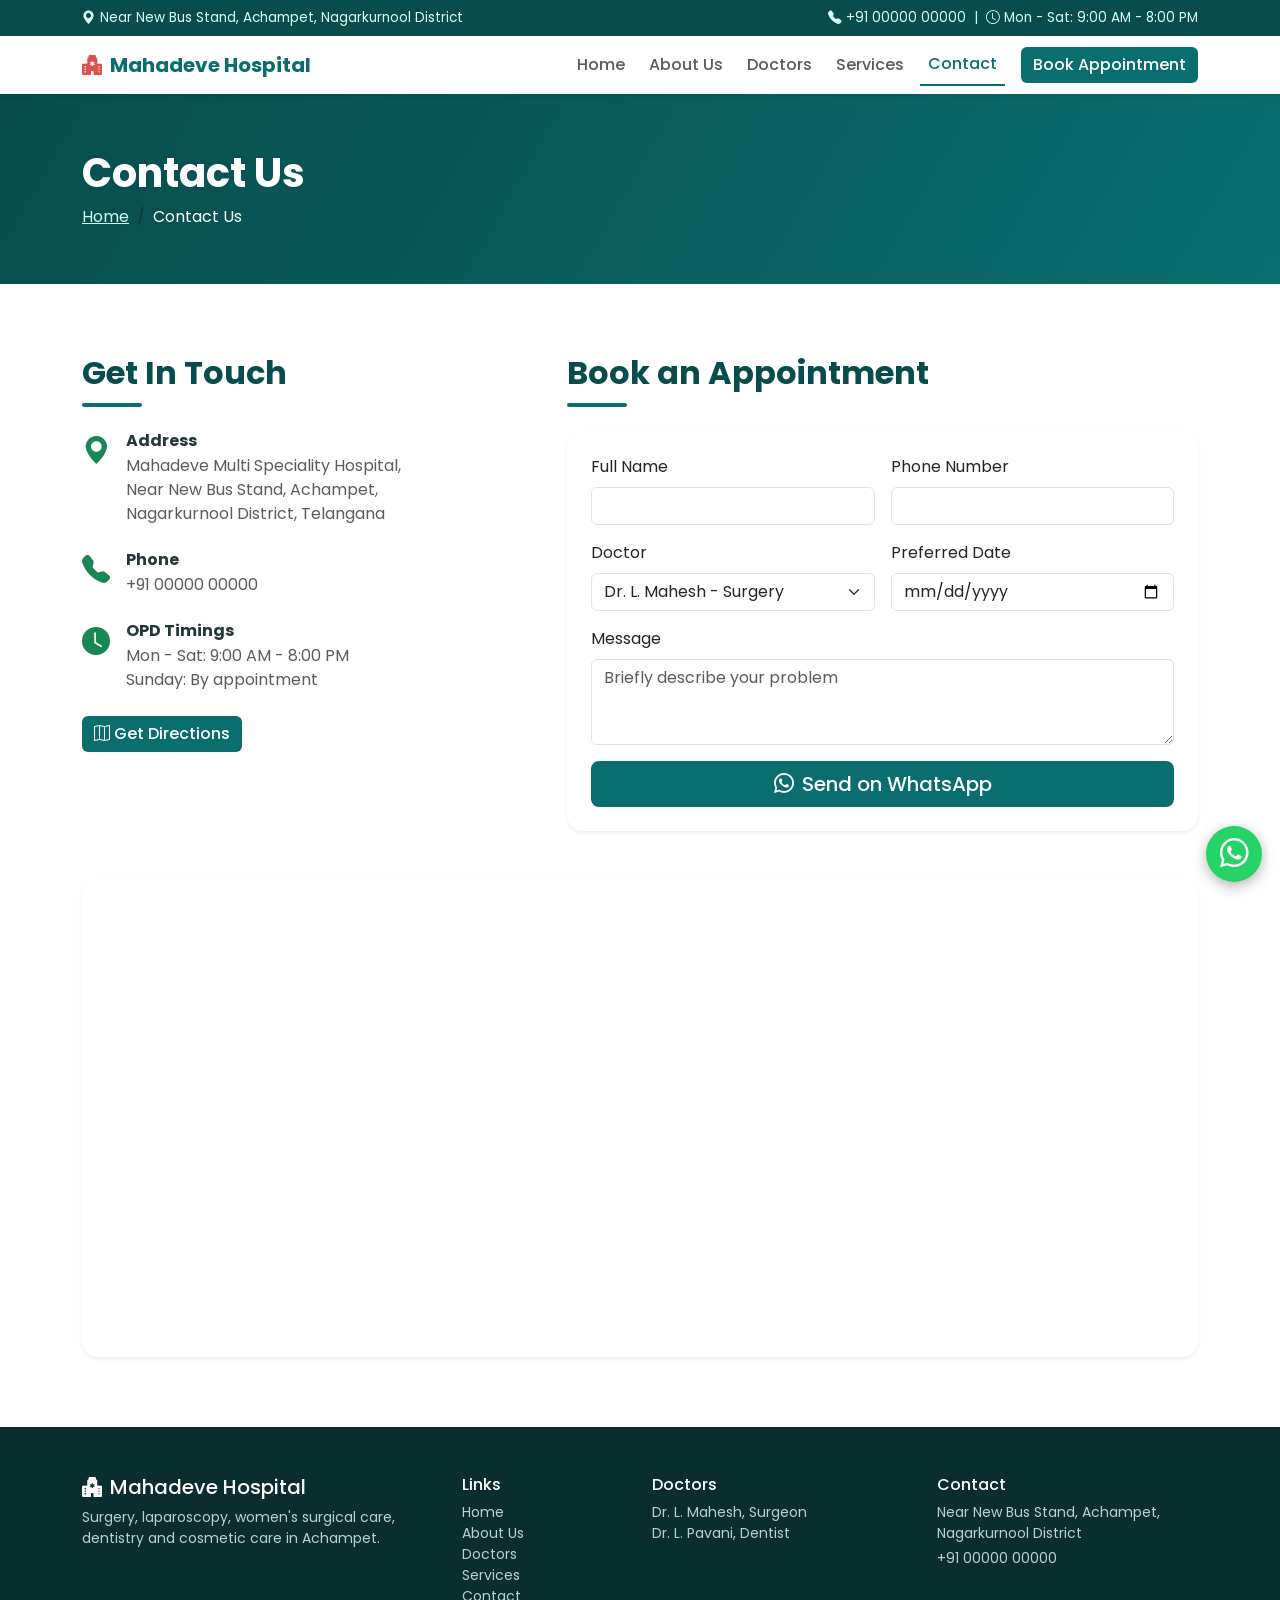
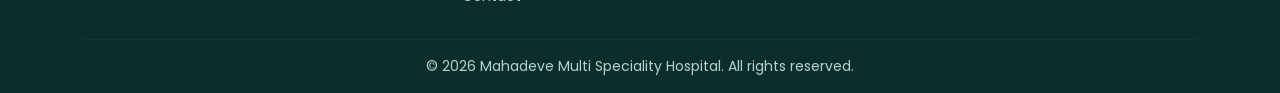
<file: contact.html>
<!DOCTYPE html>
<html lang="en"><head><meta charset="utf-8"><meta name="viewport" content="width=device-width, initial-scale=1">
<title>Contact Us | Mahadeve Multi Speciality Hospital, Achampet</title>
<meta name="description" content="Contact Mahadeve Multi Speciality Hospital, Near New Bus Stand, Achampet, Nagarkurnool district. Book an appointment.">
<link href="https://fonts.googleapis.com/css2?family=Poppins:wght@400;500;600;700&display=swap" rel="stylesheet">
<link href="https://cdn.jsdelivr.net/npm/bootstrap@5.3.3/dist/css/bootstrap.min.css" rel="stylesheet">
<link href="https://cdn.jsdelivr.net/npm/bootstrap-icons@1.11.3/font/bootstrap-icons.min.css" rel="stylesheet">
<link href="style.css" rel="stylesheet"></head><body>
<div id="hdr"></div>
<header class="page-hero"><div class="container"><h1>Contact Us</h1><nav><ol class="breadcrumb mb-0"><li class="breadcrumb-item"><a href="index.html">Home</a></li><li class="breadcrumb-item active">Contact Us</li></ol></nav></div></header>
<section><div class="container"><div class="row g-5"><div class="col-lg-5">
<h2 class="st left mb-4">Get In Touch</h2>
<div class="d-flex gap-3 mb-4"><i class="bi bi-geo-alt-fill fs-3 text-success"></i><div><h6 class="fw-bold mb-1">Address</h6><p class="text-muted mb-0">Mahadeve Multi Speciality Hospital,<br>Near New Bus Stand, Achampet,<br>Nagarkurnool District, Telangana</p></div></div>
<div class="d-flex gap-3 mb-4"><i class="bi bi-telephone-fill fs-3 text-success"></i><div><h6 class="fw-bold mb-1">Phone</h6><p class="text-muted mb-0">+91 00000 00000</p></div></div>
<div class="d-flex gap-3 mb-4"><i class="bi bi-clock-fill fs-3 text-success"></i><div><h6 class="fw-bold mb-1">OPD Timings</h6><p class="text-muted mb-0">Mon - Sat: 9:00 AM - 8:00 PM<br>Sunday: By appointment</p></div></div>
<a class="btn btn-brand" target="_blank" rel="noopener" href="https://www.google.com/maps/search/?api=1&query=Mahadeve+Multi+Speciality+Hospital+Achampet"><i class="bi bi-map me-1"></i>Get Directions</a></div>
<div class="col-lg-7" id="appointment"><h2 class="st left mb-4">Book an Appointment</h2>
<form id="apt" class="card border-0 shadow-sm rounded-4 p-4"><div class="row g-3">
<div class="col-md-6"><label class="form-label">Full Name</label><input id="n" class="form-control" required></div>
<div class="col-md-6"><label class="form-label">Phone Number</label><input id="p" type="tel" class="form-control" required></div>
<div class="col-md-6"><label class="form-label">Doctor</label><select id="d" class="form-select"><option>Dr. L. Mahesh - Surgery</option><option>Dr. L. Pavani - Dental / Cosmetic</option></select></div>
<div class="col-md-6"><label class="form-label">Preferred Date</label><input id="dt" type="date" class="form-control"></div>
<div class="col-12"><label class="form-label">Message</label><textarea id="m" rows="3" class="form-control" placeholder="Briefly describe your problem"></textarea></div>
<div class="col-12"><button class="btn btn-brand btn-lg w-100"><i class="bi bi-whatsapp me-2"></i>Send on WhatsApp</button></div></div></form></div></div>
<div class="ratio ratio-21x9 rounded-4 overflow-hidden shadow-sm mt-5"><iframe src="https://www.google.com/maps?q=Achampet+New+Bus+Stand&output=embed" loading="lazy" style="border:0" title="Hospital location"></iframe></div></div></section>
<div id="ftr"></div>
<script src="https://cdn.jsdelivr.net/npm/bootstrap@5.3.3/dist/js/bootstrap.bundle.min.js"></script>
<script src="site.js"></script></body></html>
</file>
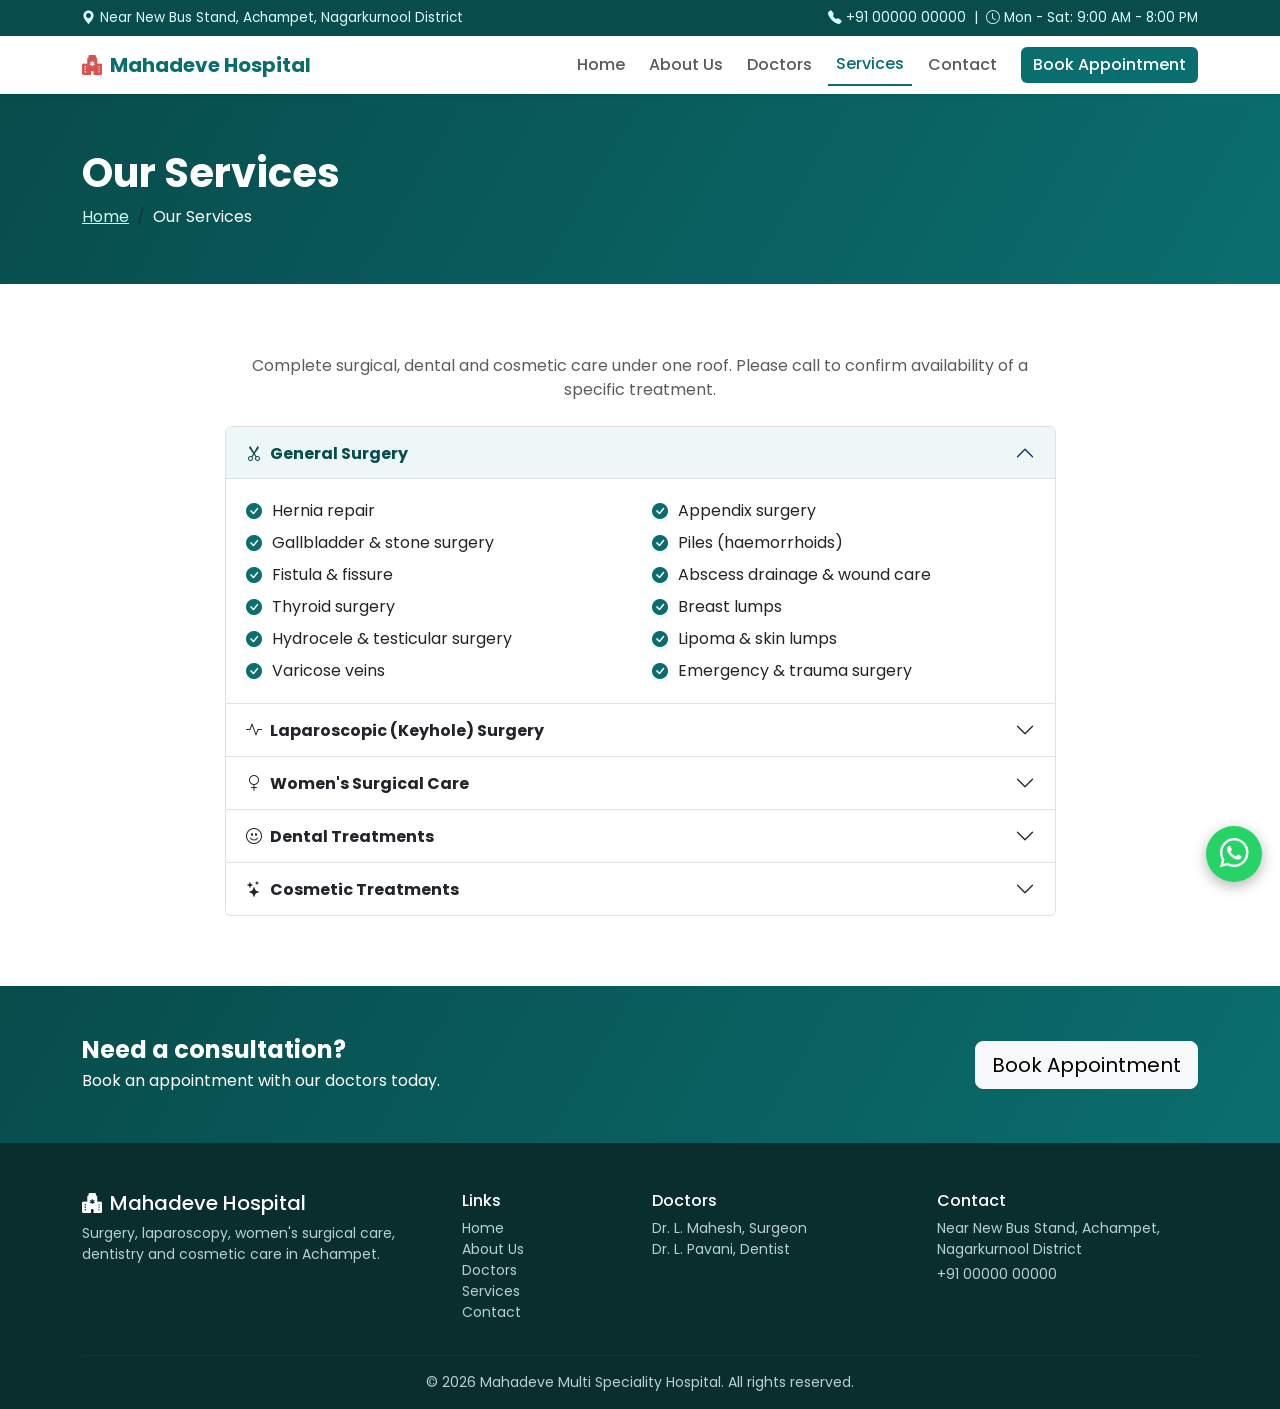
<file: services.html>
<!DOCTYPE html>
<html lang="en"><head><meta charset="utf-8"><meta name="viewport" content="width=device-width, initial-scale=1">
<title>Services | Mahadeve Multi Speciality Hospital, Achampet</title>
<meta name="description" content="All services at Mahadeve Multi Speciality Hospital, Achampet: general surgery, laparoscopic surgery, fibroid and women's surgery, dental and cosmetic care.">
<link href="https://fonts.googleapis.com/css2?family=Poppins:wght@400;500;600;700&display=swap" rel="stylesheet">
<link href="https://cdn.jsdelivr.net/npm/bootstrap@5.3.3/dist/css/bootstrap.min.css" rel="stylesheet">
<link href="https://cdn.jsdelivr.net/npm/bootstrap-icons@1.11.3/font/bootstrap-icons.min.css" rel="stylesheet">
<link href="style.css" rel="stylesheet"></head><body>
<div id="hdr"></div>
<header class="page-hero"><div class="container"><h1>Our Services</h1><nav><ol class="breadcrumb mb-0"><li class="breadcrumb-item"><a href="index.html">Home</a></li><li class="breadcrumb-item active">Our Services</li></ol></nav></div></header>
<section><div class="container"><div class="row justify-content-center"><div class="col-lg-9"><p class="text-center text-muted mb-4">Complete surgical, dental and cosmetic care under one roof. Please call to confirm availability of a specific treatment.</p><div class="accordion" id="sv"><div class="accordion-item"><h2 class="accordion-header"><button class="accordion-button " data-bs-toggle="collapse" data-bs-target="#s1"><i class="bi bi-scissors me-2"></i><strong>General Surgery</strong></button></h2><div id="s1" class="accordion-collapse collapse show" data-bs-parent="#sv"><div class="accordion-body"><div class="row"><div class="col-sm-6"><ul class="ticks"><li>Hernia repair</li></ul></div><div class="col-sm-6"><ul class="ticks"><li>Appendix surgery</li></ul></div><div class="col-sm-6"><ul class="ticks"><li>Gallbladder &amp; stone surgery</li></ul></div><div class="col-sm-6"><ul class="ticks"><li>Piles (haemorrhoids)</li></ul></div><div class="col-sm-6"><ul class="ticks"><li>Fistula &amp; fissure</li></ul></div><div class="col-sm-6"><ul class="ticks"><li>Abscess drainage &amp; wound care</li></ul></div><div class="col-sm-6"><ul class="ticks"><li>Thyroid surgery</li></ul></div><div class="col-sm-6"><ul class="ticks"><li>Breast lumps</li></ul></div><div class="col-sm-6"><ul class="ticks"><li>Hydrocele &amp; testicular surgery</li></ul></div><div class="col-sm-6"><ul class="ticks"><li>Lipoma &amp; skin lumps</li></ul></div><div class="col-sm-6"><ul class="ticks"><li>Varicose veins</li></ul></div><div class="col-sm-6"><ul class="ticks"><li>Emergency &amp; trauma surgery</li></ul></div></div></div></div></div><div class="accordion-item"><h2 class="accordion-header"><button class="accordion-button collapsed" data-bs-toggle="collapse" data-bs-target="#s2"><i class="bi bi-activity me-2"></i><strong>Laparoscopic (Keyhole) Surgery</strong></button></h2><div id="s2" class="accordion-collapse collapse " data-bs-parent="#sv"><div class="accordion-body"><div class="row"><div class="col-sm-6"><ul class="ticks"><li>Laparoscopic gallbladder removal</li></ul></div><div class="col-sm-6"><ul class="ticks"><li>Laparoscopic appendectomy</li></ul></div><div class="col-sm-6"><ul class="ticks"><li>Laparoscopic hernia repair</li></ul></div><div class="col-sm-6"><ul class="ticks"><li>Diagnostic laparoscopy</li></ul></div><div class="col-sm-6"><ul class="ticks"><li>Laparoscopic ovarian cyst surgery</li></ul></div><div class="col-sm-6"><ul class="ticks"><li>Laparoscopic hysterectomy</li></ul></div></div></div></div></div><div class="accordion-item"><h2 class="accordion-header"><button class="accordion-button collapsed" data-bs-toggle="collapse" data-bs-target="#s3"><i class="bi bi-gender-female me-2"></i><strong>Women's Surgical Care</strong></button></h2><div id="s3" class="accordion-collapse collapse " data-bs-parent="#sv"><div class="accordion-body"><div class="row"><div class="col-sm-6"><ul class="ticks"><li>Uterine fibroids (myomectomy)</li></ul></div><div class="col-sm-6"><ul class="ticks"><li>Hysterectomy (uterus removal)</li></ul></div><div class="col-sm-6"><ul class="ticks"><li>Ovarian cysts</li></ul></div><div class="col-sm-6"><ul class="ticks"><li>Complex &amp; high-risk fibroid cases</li></ul></div><div class="col-sm-6"><ul class="ticks"><li>Heavy-bleeding evaluation</li></ul></div><div class="col-sm-6"><ul class="ticks"><li>Post-operative follow-up</li></ul></div></div></div></div></div><div class="accordion-item"><h2 class="accordion-header"><button class="accordion-button collapsed" data-bs-toggle="collapse" data-bs-target="#s4"><i class="bi bi-emoji-smile me-2"></i><strong>Dental Treatments</strong></button></h2><div id="s4" class="accordion-collapse collapse " data-bs-parent="#sv"><div class="accordion-body"><div class="row"><div class="col-sm-6"><ul class="ticks"><li>Check-up, scaling &amp; polishing</li></ul></div><div class="col-sm-6"><ul class="ticks"><li>Fillings</li></ul></div><div class="col-sm-6"><ul class="ticks"><li>Root canal treatment</li></ul></div><div class="col-sm-6"><ul class="ticks"><li>Extractions &amp; wisdom tooth removal</li></ul></div><div class="col-sm-6"><ul class="ticks"><li>Crowns &amp; bridges</li></ul></div><div class="col-sm-6"><ul class="ticks"><li>Dentures (complete &amp; partial)</li></ul></div><div class="col-sm-6"><ul class="ticks"><li>Dental implants</li></ul></div><div class="col-sm-6"><ul class="ticks"><li>Braces &amp; aligners</li></ul></div><div class="col-sm-6"><ul class="ticks"><li>Children's dentistry</li></ul></div><div class="col-sm-6"><ul class="ticks"><li>Gum treatment</li></ul></div></div></div></div></div><div class="accordion-item"><h2 class="accordion-header"><button class="accordion-button collapsed" data-bs-toggle="collapse" data-bs-target="#s5"><i class="bi bi-stars me-2"></i><strong>Cosmetic Treatments</strong></button></h2><div id="s5" class="accordion-collapse collapse " data-bs-parent="#sv"><div class="accordion-body"><div class="row"><div class="col-sm-6"><ul class="ticks"><li>Teeth whitening</li></ul></div><div class="col-sm-6"><ul class="ticks"><li>Smile design &amp; veneers</li></ul></div><div class="col-sm-6"><ul class="ticks"><li>Tooth-coloured restorations</li></ul></div><div class="col-sm-6"><ul class="ticks"><li>Gum contouring</li></ul></div><div class="col-sm-6"><ul class="ticks"><li>Skin &amp; aesthetic treatments</li></ul></div><div class="col-sm-6"><ul class="ticks"><li>Other cosmetic procedures (ask us)</li></ul></div></div></div></div></div></div></div></div></div></section>
<div class="cta"><div class="container d-md-flex justify-content-between align-items-center text-center text-md-start"><div><h4 class="fw-bold mb-1">Need a consultation?</h4><p class="mb-0">Book an appointment with our doctors today.</p></div><a href="contact.html#appointment" class="btn btn-light btn-lg mt-3 mt-md-0">Book Appointment</a></div></div>
<div id="ftr"></div>
<script src="https://cdn.jsdelivr.net/npm/bootstrap@5.3.3/dist/js/bootstrap.bundle.min.js"></script>
<script src="site.js"></script></body></html>
</file>
<file: style.css>
:root{--brand:#0b6e6e;--dark:#084c4c;--soft:#eef7f7;--bs-body-font-family:'Poppins',sans-serif}
body{color:#26373a}
.topbar{background:var(--dark);color:#dff;font-size:.85rem}.topbar a{color:#dff;text-decoration:none}
.navbar-brand{font-weight:700;color:var(--brand)!important}.navbar-brand i{color:#d9534f}
.nav-link{font-weight:500}.nav-link.active{color:var(--brand)!important;border-bottom:2px solid var(--brand)}
.btn-brand{background:var(--brand);color:#fff;border:0;font-weight:500}.btn-brand:hover{background:var(--dark);color:#fff}
.hero{background:linear-gradient(120deg,rgba(8,76,76,.95),rgba(11,110,110,.85));color:#fff;padding:90px 0}
.hero h1{font-weight:700;font-size:clamp(2rem,5vw,3.2rem)}
.page-hero{background:linear-gradient(120deg,var(--dark),var(--brand));color:#fff;padding:55px 0}
.page-hero h1{font-weight:700}.page-hero .breadcrumb-item,.page-hero a{color:#cfe}.page-hero .breadcrumb-item.active{color:#fff}
.pill{background:rgba(255,255,255,.15);padding:6px 14px;border-radius:50px;font-size:.85rem}
section{padding:70px 0}.bg-soft{background:var(--soft)}
.st{font-weight:700;color:var(--dark)}.st::after{content:"";display:block;width:60px;height:4px;background:var(--brand);border-radius:4px;margin:10px auto 0}
.st.left::after{margin-left:0}
.quick{margin-top:-50px;position:relative;z-index:2}.quick .card{border:0;box-shadow:0 8px 24px rgba(0,0,0,.1);border-radius:14px}
.quick i,.fc i{font-size:2rem;color:var(--brand)}
.photo{width:150px;height:150px;border-radius:50%;background:linear-gradient(135deg,var(--brand),var(--dark));color:#fff;display:flex;align-items:center;justify-content:center;font-size:2.6rem;font-weight:700;margin:0 auto 16px;overflow:hidden}
.photo img{width:100%;height:100%;object-fit:cover}
.doc,.svc{border:0;border-radius:16px;box-shadow:0 6px 20px rgba(0,0,0,.07);height:100%}
.svc{transition:.25s}.svc:hover{transform:translateY(-6px);box-shadow:0 10px 26px rgba(0,0,0,.12)}
.ico{width:60px;height:60px;border-radius:14px;background:var(--soft);color:var(--brand);display:flex;align-items:center;justify-content:center;font-size:1.7rem;margin-bottom:14px}
.ticks{list-style:none;padding:0;margin:0}.ticks li{padding:4px 0 4px 26px;position:relative}
.ticks li::before{content:"\F26A";font-family:bootstrap-icons;color:var(--brand);position:absolute;left:0}
.imgbox{border-radius:18px;background:var(--soft);min-height:300px;display:flex;align-items:center;justify-content:center;overflow:hidden}
.imgbox img{width:100%;height:100%;object-fit:cover}.imgbox i{font-size:7rem;color:var(--brand)}
.stat{background:var(--brand);color:#fff;padding:45px 0}.stat i{font-size:2rem}
.cta{background:linear-gradient(120deg,var(--dark),var(--brand));color:#fff;padding:50px 0}
footer{background:#0a2e2e;color:#b8d0d0}footer a{color:#b8d0d0;text-decoration:none}footer a:hover{color:#fff}
.wa{position:fixed;right:18px;bottom:18px;width:56px;height:56px;border-radius:50%;background:#25d366;color:#fff;display:flex;align-items:center;justify-content:center;font-size:1.8rem;box-shadow:0 4px 14px rgba(0,0,0,.3);z-index:99;text-decoration:none}
.accordion-button:not(.collapsed){background:var(--soft);color:var(--dark)}
</file>
